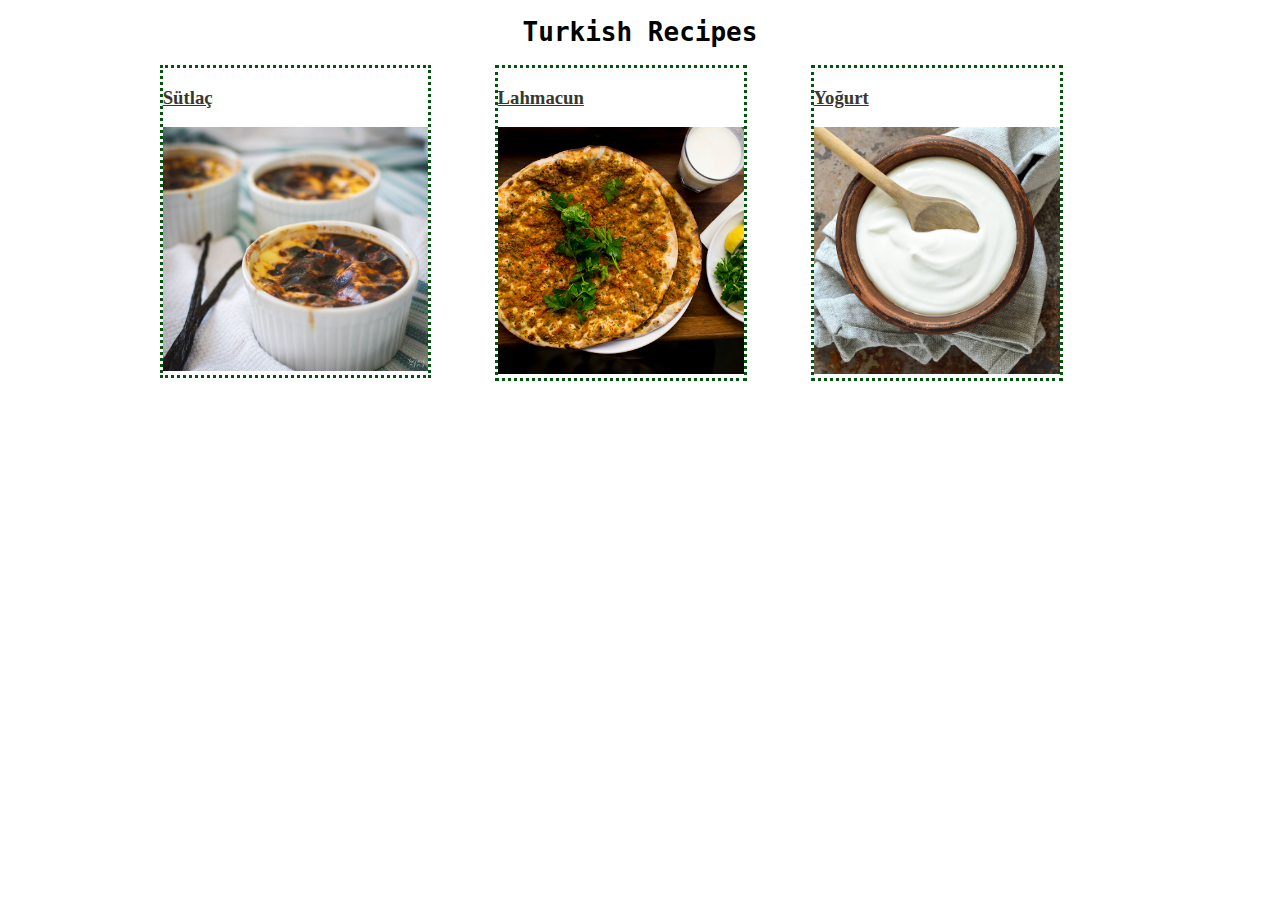
<file: index.html>
<!DOCTYPE html>
<html lang="en">
<head>
    <meta charset="UTF-8">
    <meta http-equiv="X-UA-Compatible" content="IE=edge">
    <meta name="viewport" content="width=device-width, initial-scale=1.0">
    <title>Turkish Recipes</title>
    <link rel="stylesheet" href="css/style.css">
</head>
<body>
    <h1>Turkish Recipes</h1>
 <div id="sutlac"><h3> <a href="sutlac.html">Sütlaç</a></h3>
 <img src="image/sulatc2.jpeg" width="100%"> </div>

 <div id="lahmacun"><h3><a href="lahmacun.html">Lahmacun</a></h3>
 <img src="image/lahmacun.jpeg" width="100%"></div>

 <div id="yoğurt"><h3><a href="yogurt.html">Yoğurt</a></h3>
    <img src="image/yogurt.jpeg" width="100%"></div>

   
    
</body>
</html>
</file>
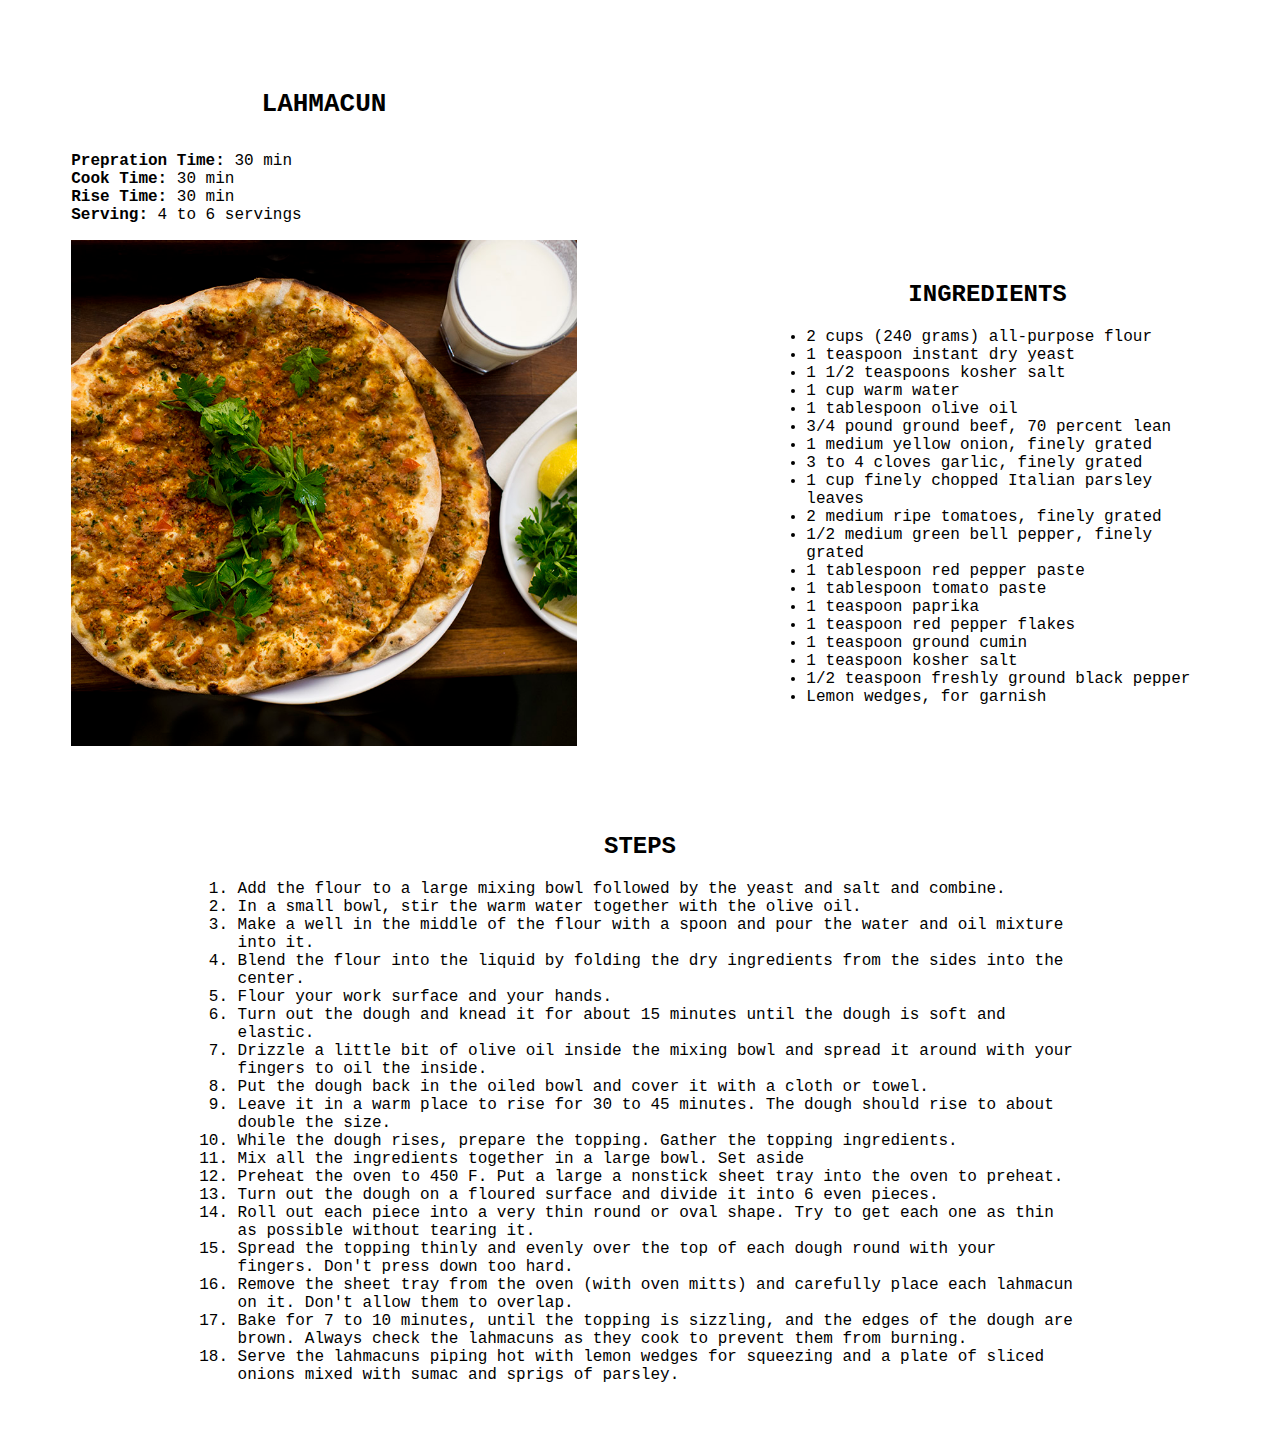
<file: lahmacun.html>
<!DOCTYPE html>
<html>
    <head>
    <title>Lahmacun Recipe</title>
    <link rel="stylesheet" href="css/style.css">
    </head>
    <body>

   <div id="picture"><h1><b>LAHMACUN</b></h1>  <div id="brief">
    <p> <b>Prepration Time:</b> 30 min <br>
      <b>Cook Time:</b> 30 min <br>
      <b>Rise Time:</b> 30 min <br>
     <b>Serving:</b> 4 to 6 servings
    </p><img src="image/lahmacun.jpeg" width="100%"> 
  </div> </div>
  <div id="ingredients"> 
    <h2>INGREDIENTS</h2>
    <ul>
      <li>2 cups (240 grams) all-purpose flour</li>
      <li>1 teaspoon instant dry yeast</li>
      <li>1 1/2 teaspoons kosher salt</li>
      <li>1 cup warm water</li>
      <li>1 tablespoon olive oil</li>
      <li>3/4 pound ground beef, 70 percent lean</li>
      <li>1 medium yellow onion, finely grated</li>
      <li>3 to 4 cloves garlic, finely grated</li>
      <li>1 cup finely chopped Italian parsley leaves</li>
      <li>2 medium ripe tomatoes, finely grated</li>
      <li>1/2 medium green bell pepper, finely grated</li>
      <li>1 tablespoon red pepper paste</li>
      <li>1 tablespoon tomato paste</li>
      <li>1 teaspoon paprika</li>
      <li>1 teaspoon red pepper flakes</li>
      <li>1 teaspoon ground cumin</li>
      <li>1 teaspoon kosher salt</li>
      <li>1/2 teaspoon freshly ground black pepper</li>
      <li>Lemon wedges, for garnish</li>
    </ul>

   </div>

  <div id="steps" widht="100%"><h2>STEPS</h2>
  <ol>
    <li>Add the flour to a large mixing bowl followed by the yeast and salt and combine. </li>
    <li>In a small bowl, stir the warm water together with the olive oil.</li>
    <li>Make a well in the middle of the flour with a spoon and pour the water and oil mixture into it.</li>
    <li>Blend the flour into the liquid by folding the dry ingredients from the sides into the center.</li>
    <li>Flour your work surface and your hands.</li>
 <li>Turn out the dough and knead it for about 15 minutes until the dough is soft and elastic.</li>
<li>Drizzle a little bit of olive oil inside the mixing bowl and spread it around with your fingers to oil the inside.</li> 
<li>Put the dough back in the oiled bowl and cover it with a cloth or towel.</li>
<li>Leave it in a warm place to rise for 30 to 45 minutes. The dough should rise to about double the size.

</li>
<li>While the dough rises, prepare the topping. Gather the topping ingredients.</li>
<li>Mix all the ingredients together in a large bowl. Set aside</li>
<li>Preheat the oven to 450 F. Put a large a nonstick sheet tray into the oven to preheat.</li>
<li>Turn out the dough on a floured surface and divide it into 6 even pieces.</li>
<li>Roll out each piece into a very thin round or oval shape. Try to get each one as thin as possible without tearing it.</li>
<li>Spread the topping thinly and evenly over the top of each dough round with your fingers. Don't press down too hard.</li>
<li>Remove the sheet tray from the oven (with oven mitts) and carefully place each lahmacun on it. Don't allow them to overlap.</li>
<li>Bake for 7 to 10 minutes, until the topping is sizzling, and the edges of the dough are brown. Always check the lahmacuns as they cook to prevent them from burning.</li>
<li>Serve the lahmacuns piping hot with lemon wedges for squeezing and a plate of sliced onions mixed with sumac and sprigs of parsley.</li>
</ol>
  </div>
    </body>
</html>
</file>
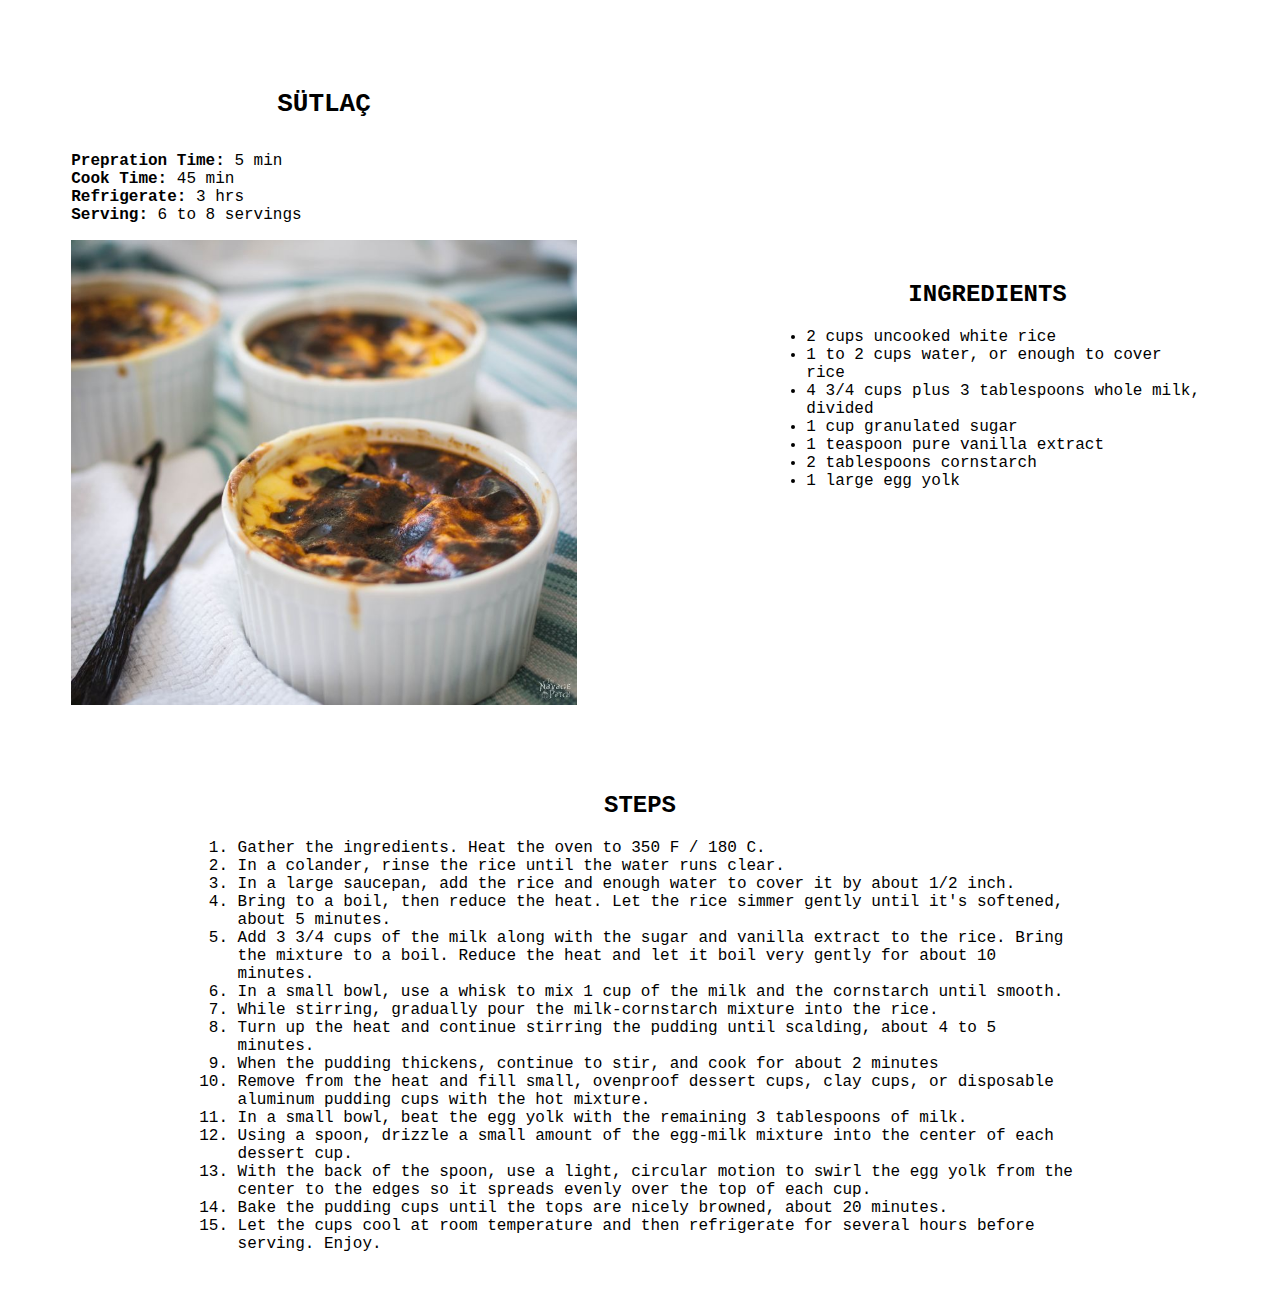
<file: sutlac.html>
<!DOCTYPE html>
<html>
    <head>
    <title>Sütlaç Recipe</title>
    <link rel="stylesheet" href="css/style.css">
    </head>
    <body>

   <div id="picture"><h1><b>SÜTLAÇ</b></h1>  <div id="brief">
    <p> <b>Prepration Time:</b> 5 min <br>
      <b>Cook Time:</b> 45 min <br>
     <b>Refrigerate:</b> 3 hrs <br>
     <b>Serving:</b> 6 to 8 servings
    </p><img src="image/sulatc2.jpeg" width="100%"> 
  </div> </div>
  <div id="ingredients"> 
    <h2>INGREDIENTS</h2>
    <ul>
      <li>2 cups uncooked white rice</li>
      <li>1 to 2 cups water, or enough to cover rice</li>
      <li>4 3/4 cups plus 3 tablespoons whole milk, divided</li>
      <li>1 cup granulated sugar</li>
      <li>1 teaspoon pure vanilla extract</li>
      <li>2 tablespoons cornstarch</li>
      <li>1 large egg yolk</li>
    </ul>
   </div>

  <div id="steps" widht="100%"><h2>STEPS</h2>
  <ol>
    <li>Gather the ingredients. Heat the oven to 350 F / 180 C. </li>
    <li>In a colander, rinse the rice until the water runs clear.</li>
    <li>In a large saucepan, add the rice and enough water to cover it by about 1/2 inch.</li>
    <li>Bring to a boil, then reduce the heat. Let the rice simmer gently until it's softened, about 5 minutes.</li>
    <li>Add 3 3/4 cups of the milk along with the sugar and vanilla extract to the rice. Bring the mixture to a boil. Reduce the heat and let it boil very gently for about 10 minutes.</li>
    <li>In a small bowl, use a whisk to mix 1 cup of the milk and the cornstarch until smooth.    </li>
 <li>While stirring, gradually pour the milk-cornstarch mixture into the rice.</li>
 <li>Turn up the heat and continue stirring the pudding until scalding, about 4 to 5 minutes.</li>
 <li>When the pudding thickens, continue to stir, and cook for about 2 minutes
   <li>Remove from the heat and fill small, ovenproof dessert cups, clay cups, or disposable aluminum pudding cups with the hot mixture.</li>
   <li>In a small bowl, beat the egg yolk with the remaining 3 tablespoons of milk.</li>
  <li>Using a spoon, drizzle a small amount of the egg-milk mixture into the center of each dessert cup.</li>
<li>With the back of the spoon, use a light, circular motion to swirl the egg yolk from the center to the edges so it spreads evenly over the top of each cup.</li> 
<li>Bake the pudding cups until the tops are nicely browned, about 20 minutes.</li> 
<li>Let the cups cool at room temperature and then refrigerate for several hours before serving. Enjoy.</li>
</ol>
  </div>
    </body>
</html>
</file>
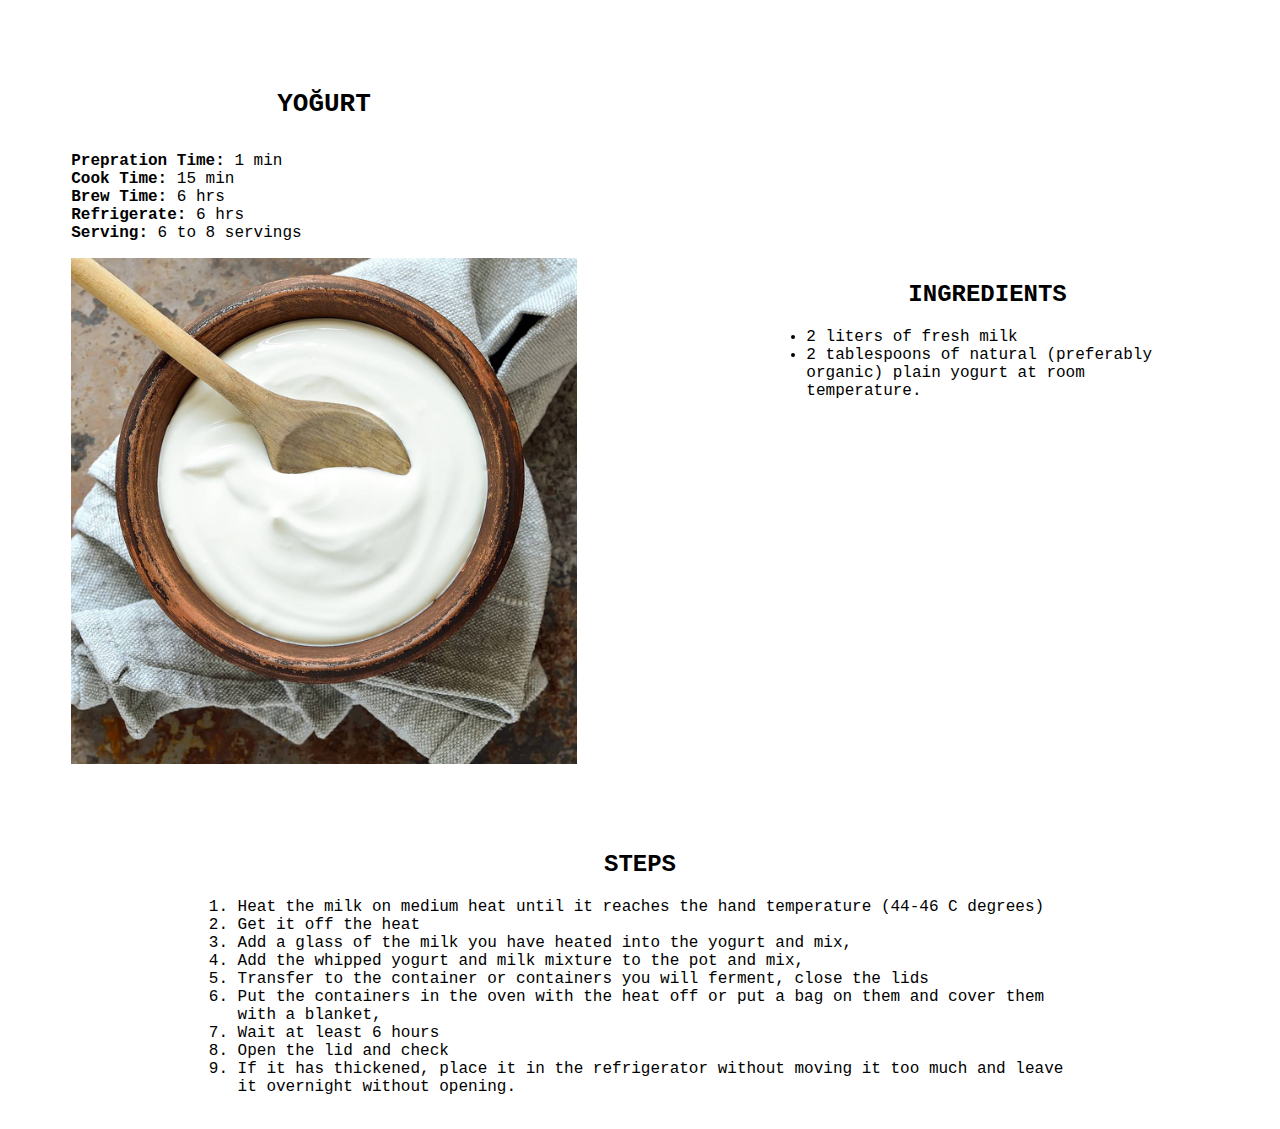
<file: yogurt.html>
<!DOCTYPE html>
<html>
    <head>
    <title>Yoğurt Recipe</title>
    <link rel="stylesheet" href="css/style.css">
    </head>
    <body>

   <div id="picture"><h1><b>YOĞURT</b></h1>  <div id="brief">
    <p> <b>Prepration Time:</b> 1 min <br>
      <b>Cook Time:</b> 15 min <br>
      <b>Brew Time:</b> 6 hrs <br>
     <b>Refrigerate:</b> 6 hrs <br>
     <b>Serving:</b> 6 to 8 servings
    </p><img src="image/yogurt.jpeg" width="100%"> 
  </div> </div>
  <div id="ingredients"> 
    <h2>INGREDIENTS</h2>
    <ul>
      <li>2 liters of fresh milk</li>
      <li>2 tablespoons of natural (preferably organic) plain yogurt at room temperature.</li>
    </ul>
   </div>

  <div id="steps" widht="100%"><h2>STEPS</h2>
  <ol>
    <li>Heat the milk on medium heat until it reaches the hand temperature (44-46 C degrees) </li>
    <li>Get it off the heat</li>
    <li>Add a glass of the milk you have heated into the yogurt and mix,</li>
    <li>Add the whipped yogurt and milk mixture to the pot and mix,</li>
    <li>Transfer to the container or containers you will ferment, close the lids</li>
 <li>Put the containers in the oven with the heat off or put a bag on them and cover them with a blanket,</li>
 <li>Wait at least 6 hours</li>
<li>Open the lid and check</li> 
<li>If it has thickened, place it in the refrigerator without moving it too much and leave it overnight without opening.
</li>
</ol>
  </div>
    </body>
</html>
</file>
<file: css/style.css>
h1{

    color: rgb(0, 0, 0);
    text-align: center;
    font-family: monospace;
}
p{

    color: rgb(0, 0, 0);
    text-align: left;
    font-family: monospace;
    font-size: 16px;
}
   
    

#sutlac {
    box-sizing: border-box ;
    width: 21.5%;
    margin-left: 12%;
        float:left;
        border: rgb(0, 87, 12);
    border-width: 0.1cm;
    border-style: dotted;
}
#lahmacun{

    box-sizing: border-box ;
width: 20%;
        float:left;
        margin-left: 5%;
        border: rgb(0, 87, 12);
        border-width: 0.1cm;
        border-style: dotted;

}
#yoğurt{
    box-sizing: border-box ;

width: 20%;
        float:left;
        margin-left: 5%;
        border: rgb(0, 87, 12);
    border-width: 0.1cm;
    border-style:dotted;
}
a:link{
    color: rgb(56, 55, 47);
}
a:visited{
    color: rgb(20, 30, 36);
}
a:hover{
    color: rgb(0, 87, 12);
}
#picture{
    box-sizing: border-box;
    width: 40%;
    float: left;
    margin-top: 5%;
    margin-left: 5%;
    margin-right: 5%;
}
#brief{
    box-sizing: border-box;
    width: 100%;
    font-size:18 px;
    font-family: sans-serif;
float:left;
text-align:left;
}
#ingredients{

  box-sizing: border-box;
  text-align: left;
  width: 40%;
    font-size: 16px;
    font-family: monospace;
    color: rgb(0, 0, 0);
float: left;
margin-left: 5%;
margin-top: 20%;
padding-left: 5%;

}

h2{
    text-align: center;
   
}
#steps{
    font-family: monospace;
    box-sizing: border-box;
    width: 70%;
    margin-top: 5%;
    margin-right: 15%;
    margin-left: 15%;
    font-size: 16px;
float: left;

}
</file>
